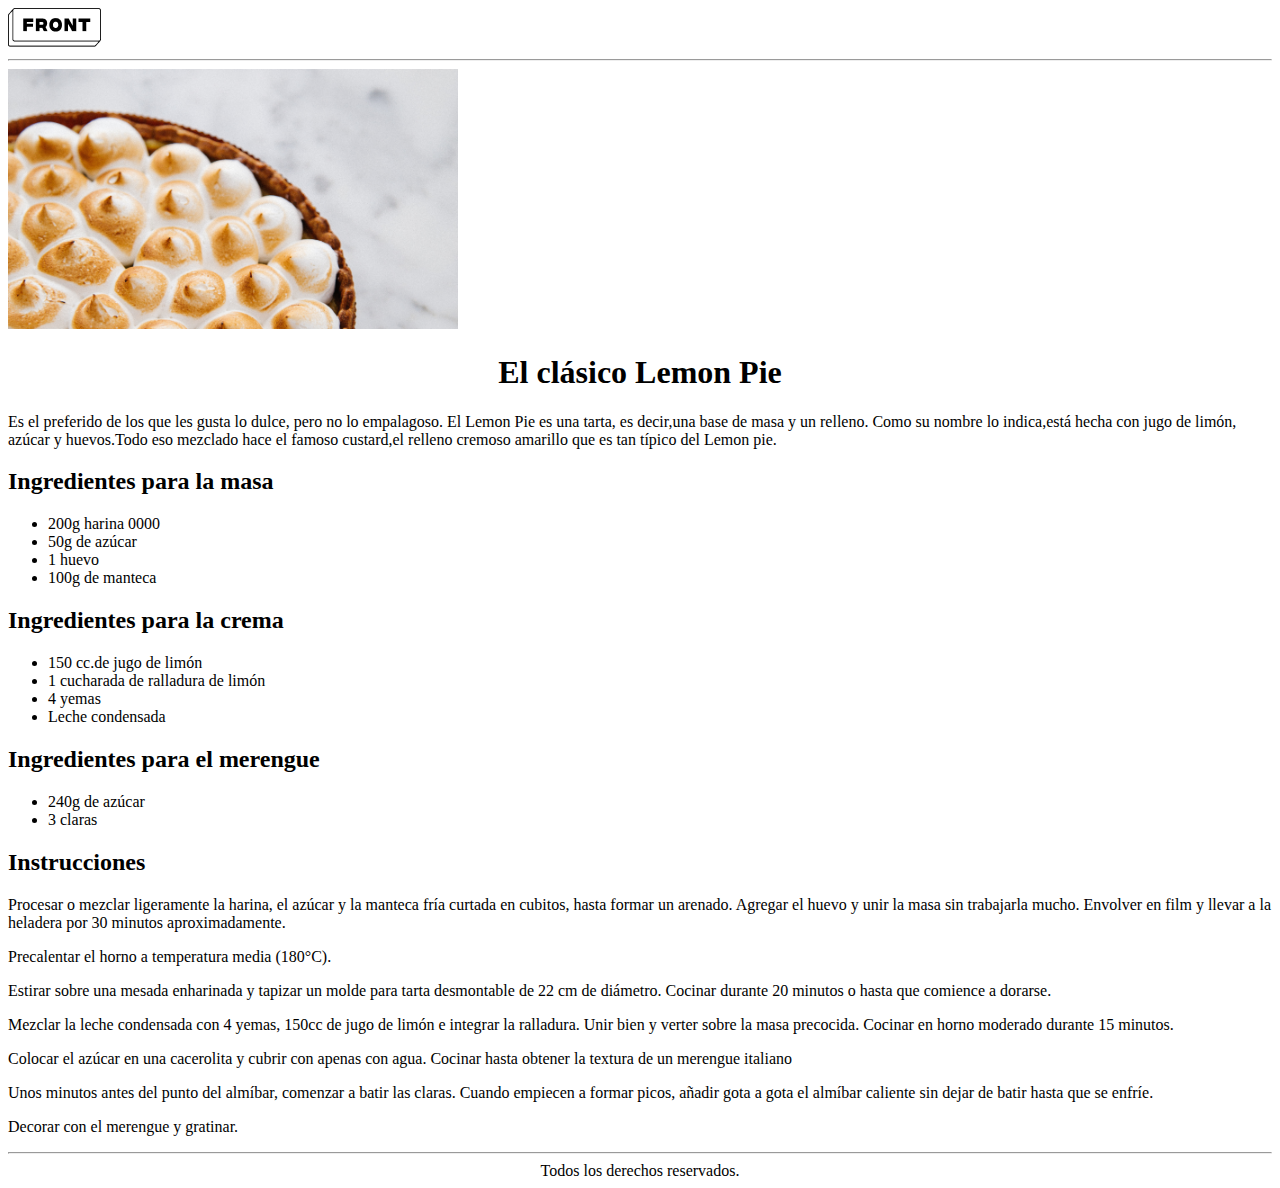
<file: Clase 3/index.html>
<!DOCTYPE html>
<html lang="en">
<head>
    <meta charset="UTF-8">
    <meta http-equiv="X-UA-Compatible" content="IE=edge">
    <meta name="viewport" content="width=device-width, initial-scale=1.0">
    <title>Ejercicio Front End 1</title>
</head>
<body>
    <header>
        <img src="images/logo-front.png" alt="Logo de la Pagina">
        <a href=""></a>
        <a href=""></a>
        <a href=""></a>
        <a href=""></a>
        <hr>
    </header>
    <main>
        <section>
            <img src="images/lemonPie.jpg" width="450px">
            <article>
                <h1 align="center"><b><font size="6">El clásico Lemon Pie</b></font></h1>
                <p>Es el preferido de los que les gusta lo dulce, pero no lo empalagoso. El Lemon Pie es una tarta, es decir,una base de masa y un relleno. Como su nombre lo indica,está hecha con jugo de limón, azúcar y huevos.Todo eso mezclado hace el famoso custard,el relleno cremoso amarillo que es tan típico del Lemon pie.</p>
            </article>
            <article>
                <h2>
                    Ingredientes para la masa
                </h2>
                <ul>
                    <li>200g harina 0000</li>
                    <li>50g de azúcar</li>
                    <li>1 huevo</li>
                    <li>100g de manteca</li>
                </ul>
            </article>
            <article>
                <h2>
                    Ingredientes para la crema
                </h2>
                <ul>
                    <li>150 cc.de jugo de limón</li>
                    <li>1 cucharada de ralladura de limón</li>
                    <li>4 yemas</li>
                    <li>Leche condensada</li>
                </ul>
            </article>
            <article>
                <h2>
                    Ingredientes para el merengue
                </h2>
                <ul>
                    <li>240g de azúcar</li>
                    <li>3 claras</li>
                </ul>
            </article>
            <article>
                <h2>Instrucciones</h2>
                <p>Procesar o mezclar ligeramente la harina, el azúcar y la manteca fría curtada en cubitos, hasta formar un arenado. Agregar el huevo y unir la masa sin trabajarla mucho. Envolver en film y llevar a la heladera por 30 minutos aproximadamente.</p>
                <p>Precalentar el horno a temperatura media (180°C).</p>
                <p>Estirar sobre una mesada enharinada y tapizar un molde para tarta desmontable de 22 cm de diámetro. Cocinar durante 20 minutos o hasta que comience a dorarse.</p>
                <p>Mezclar la leche condensada con 4 yemas, 150cc de jugo de limón e integrar la ralladura. Unir bien y verter sobre la masa precocida. Cocinar en horno moderado durante 15 minutos.</p>
                <p>Colocar el azúcar en una cacerolita y cubrir con apenas con agua. Cocinar hasta obtener la textura de un merengue italiano</p>
                <p>Unos minutos antes del punto del almíbar, comenzar a batir las claras. Cuando empiecen a formar picos, añadir gota a gota el almíbar caliente sin dejar de batir hasta que se enfríe.</p>
                <p>Decorar con el merengue y gratinar.</p>
            </article>
        </section>
    </main>
    <footer>
        <div align="center">
            <hr>
            <span >Todos los derechos reservados.</span>
        </div>
    </footer> 
</body>
</html>
</file>
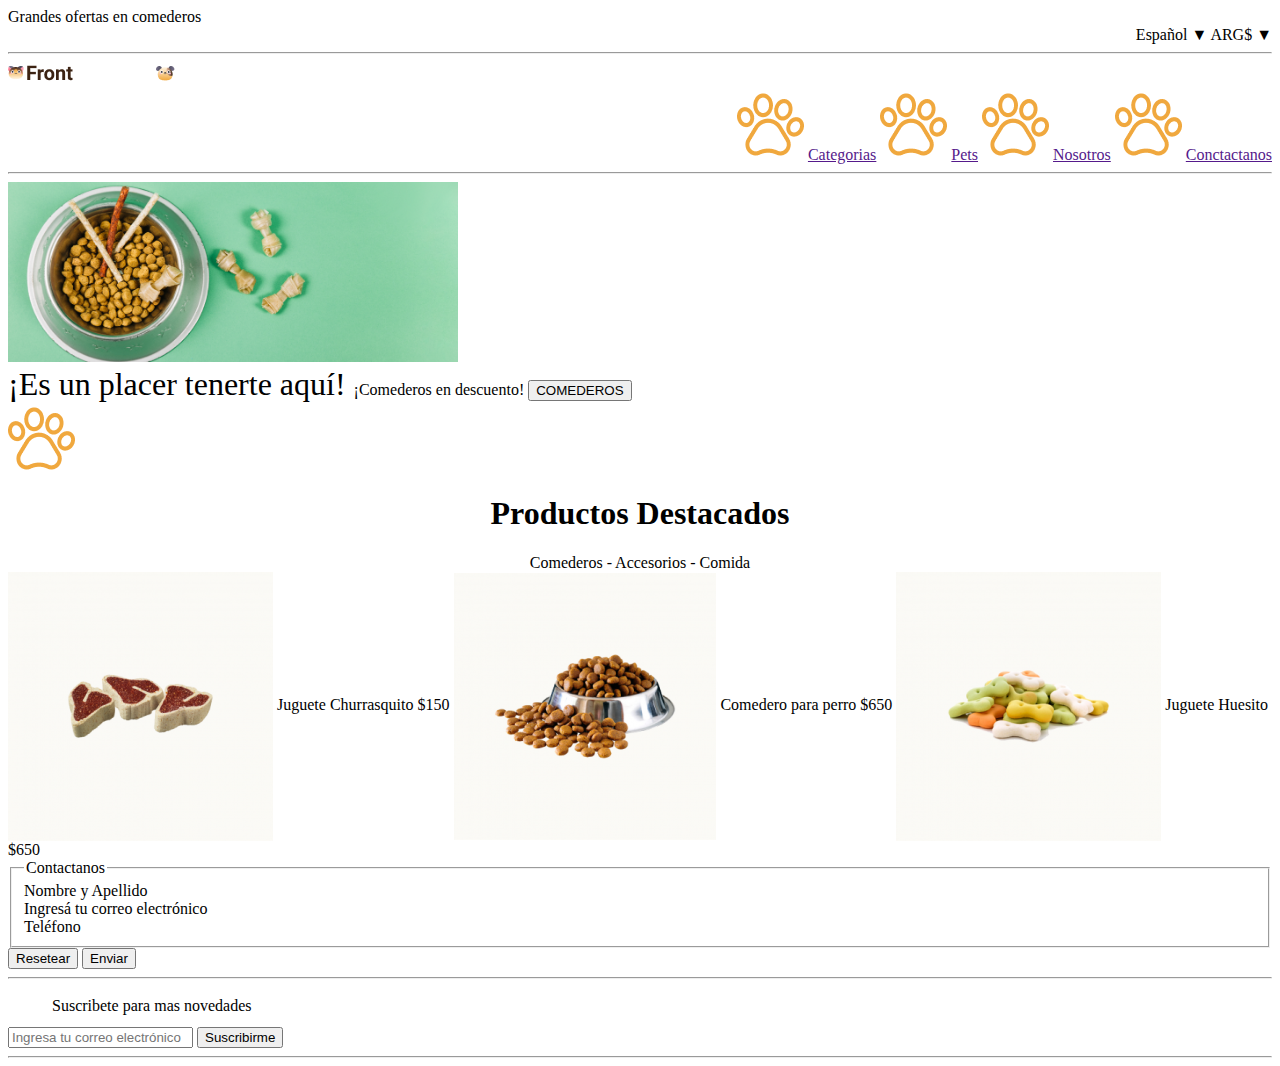
<file: Clase 5 MESA TRABAJO/index.html>
<!DOCTYPE html>
<html lang="en">
<head>
    <meta charset="UTF-8">
    <meta http-equiv="X-UA-Compatible" content="IE=edge">
    <meta name="viewport" content="width=device-width, initial-scale=1.0">
    <title>Ejercicio Front End 1</title>
</head>
<body>
    <header>
        <span>Grandes ofertas en comederos</span>
        <div align="right">
            <span>Español</span>
            <span>▼</span>
            <span>ARG$</span>
            <span>▼</span>
        </div>
        <hr>
        <img src="images/Logo.png" alt="Logo de la Pagina">
        <nav align="right">
            <img src="images/pawprint.png" alt="Logo de la Pagina">
            <a href="">Categorias</a>
            <img src="images/pawprint.png" alt="Logo de la Pagina">
            <a href="">Pets</a>
            <img src="images/pawprint.png" alt="Logo de la Pagina">
            <a href="">Nosotros</a>
            <img src="images/pawprint.png" alt="Logo de la Pagina">
            <a href="">Conctactanos</a>
        </nav>
        <hr>
    </header>
    <main>
        <section>
            <img src="images/bowl-and-pet-daities-on-green-background.png" width="450px">
            <article>
                <span align="center"><font size="6">¡Es un placer tenerte aquí! </font></span>
                <span>¡Comederos en descuento!</span>
                <button>COMEDEROS</button>
            </article>
            <article>
                <img src="images/pawprint.png" alt="Logo patita" align="center">
                <h1 align="center">
                    Productos Destacados
                </h1>
                <div align="center">
                    <a>Comederos</a>
                    <span>-</span>
                    <a>Accesorios</a>
                    <span>-</span>
                    <a>Comida</a>
                </div>
            </article>
            <article>
                <img src="images/churrasquito.png" alt="Logo patita" align="center">
                <span>Juguete Churrasquito</span>
                <span>$150</span>
                <img src="images/comedero.png" alt="Logo patita" align="center">
                <span>Comedero para perro</span>
                <span>$650</span>
                <img src="images/Huesito.png" alt="Logo patita" align="center">
                <span>Juguete Huesito</span>
                <span>$650</span>
            </article>
            <article>
                <fieldset>
                    <legend>Contactanos</legend>
                
                <div>
                    <label>Nombre y Apellido</label>
                </div>
                <div>
                    <label>Ingresá tu correo electrónico</label>
                </div>
                <div>
                    <label>Teléfono</label>
                </div>
                </fieldset>
            </article>
            <article>
                <button>Resetear</button>
                <button>Enviar</button>
            </article>
        </section>
    </main>
    <footer>
        <hr>
        <div>
            <img src="images/enviar-correo.png" alt="Logo patita" align="center">
            <span>Suscribete para mas novedades</span>
            <div>
                <input placeholder="Ingresa tu correo electrónico">
                <button>Suscribirme</button>
            </div>
        </div>
        <hr>
    </footer> 
</body>
</html>
</file>
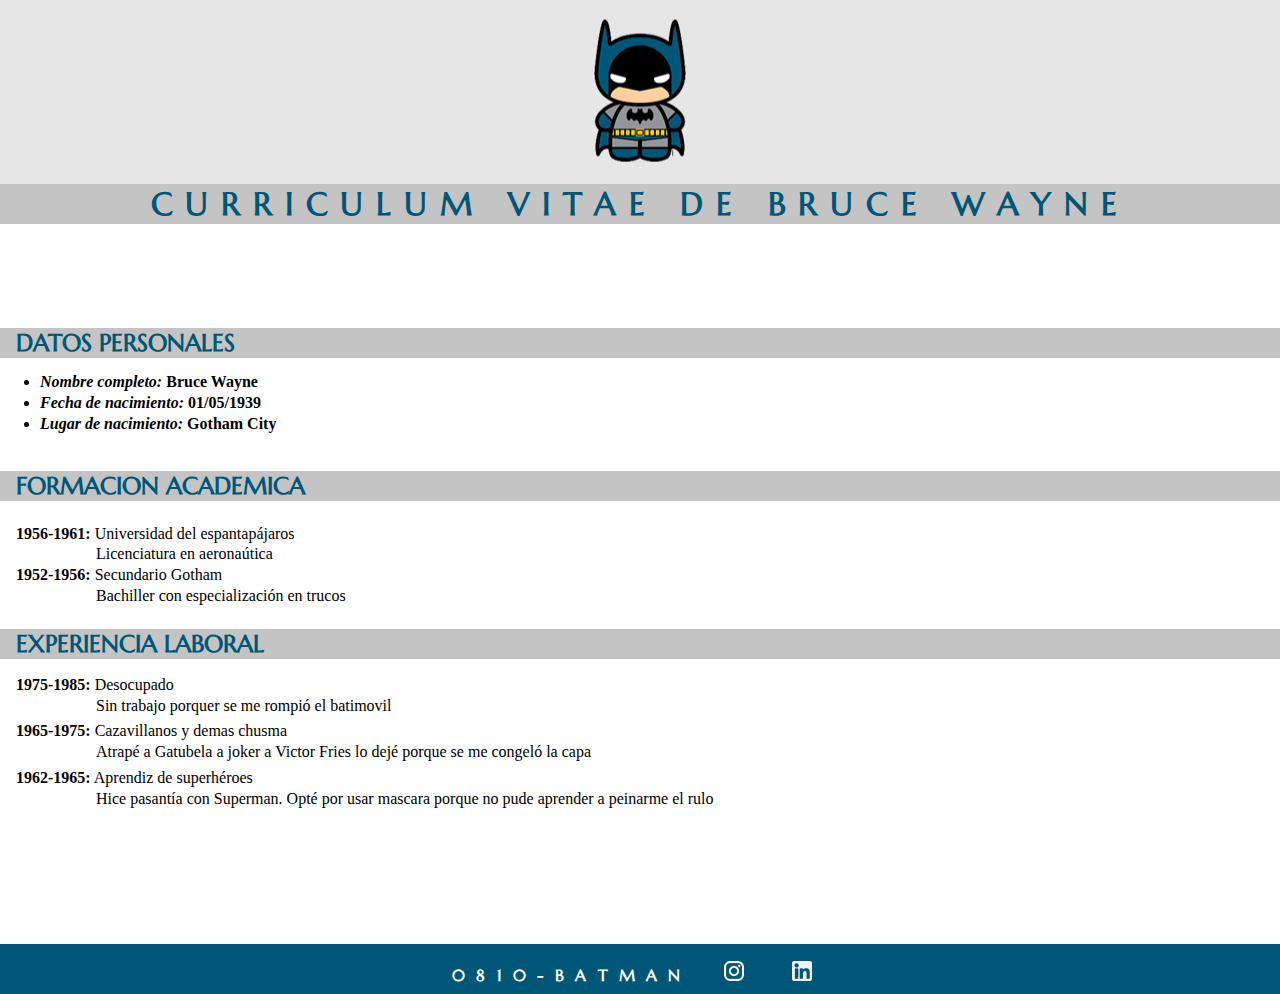
<file: Clase 6/index.html>
<!DOCTYPE html>
<html lang="en">
<head>
    <meta charset="UTF-8">
    <meta http-equiv="X-UA-Compatible" content="IE=edge">
    <meta name="viewport" content="width=device-width, initial-scale=1.0">
    <link rel="stylesheet" href="style.css">
    <title>Document</title>
</head>
<body>
    <header>
        <img src="img/logo-batman.png">
        <h1 class="title">CURRICULUM VITAE DE BRUCE WAYNE</h1>
    </header>
    <main>
        <section>
            <h2 class="title">DATOS PERSONALES</h2>
            <ul>
                <li><span><i>Nombre completo:</i> Bruce Wayne</li>
                <li><span><i>Fecha de nacimiento:</i> 01/05/1939</li>
                <li><span><i>Lugar de nacimiento:</i> Gotham City</li>
            </ul>
        </section>
        <section class="section-2">
            <h2 class="title">FORMACION ACADEMICA</h2>
            <div>
            <ul class="no-text-decoration">
                <li ><span>1956-1961:</span> Universidad del espantapájaros
                    <p>Licenciatura en aeronaútica</p></li>
                <li ><span>1952-1956:</span> Secundario Gotham
                    <p>Bachiller con especialización en trucos</p></li>
            </ul>
            </div>
        </section>
        <section class="section-3">
            <h2 class="title">EXPERIENCIA LABORAL</h2>
            <ul class="no-text-decoration">
                <li ><span>1975-1985:</span> Desocupado
                    <p>Sin trabajo porquer se me rompió el batimovil</p></li>
                <li ><span>1965-1975:</span> Cazavillanos y demas chusma
                    <p>Atrapé a Gatubela a joker a Victor Fries lo dejé porque se me congeló la capa</p></li>
                <li ><span>1962-1965:</span> Aprendiz de superhéroes
                    <p>Hice pasantía con Superman. Opté por usar mascara porque no pude aprender a peinarme el rulo</p></li>
            </ul>
        </section>
    </main>
    <footer>
        <span>0810-BATMAN</span>
        <img class="logo" src="img/ico_instagram.png" alt="">
        <img class="logo" src="img/ico_linkedin.png" alt="">
    </footer>
</body>
</html>
</file>
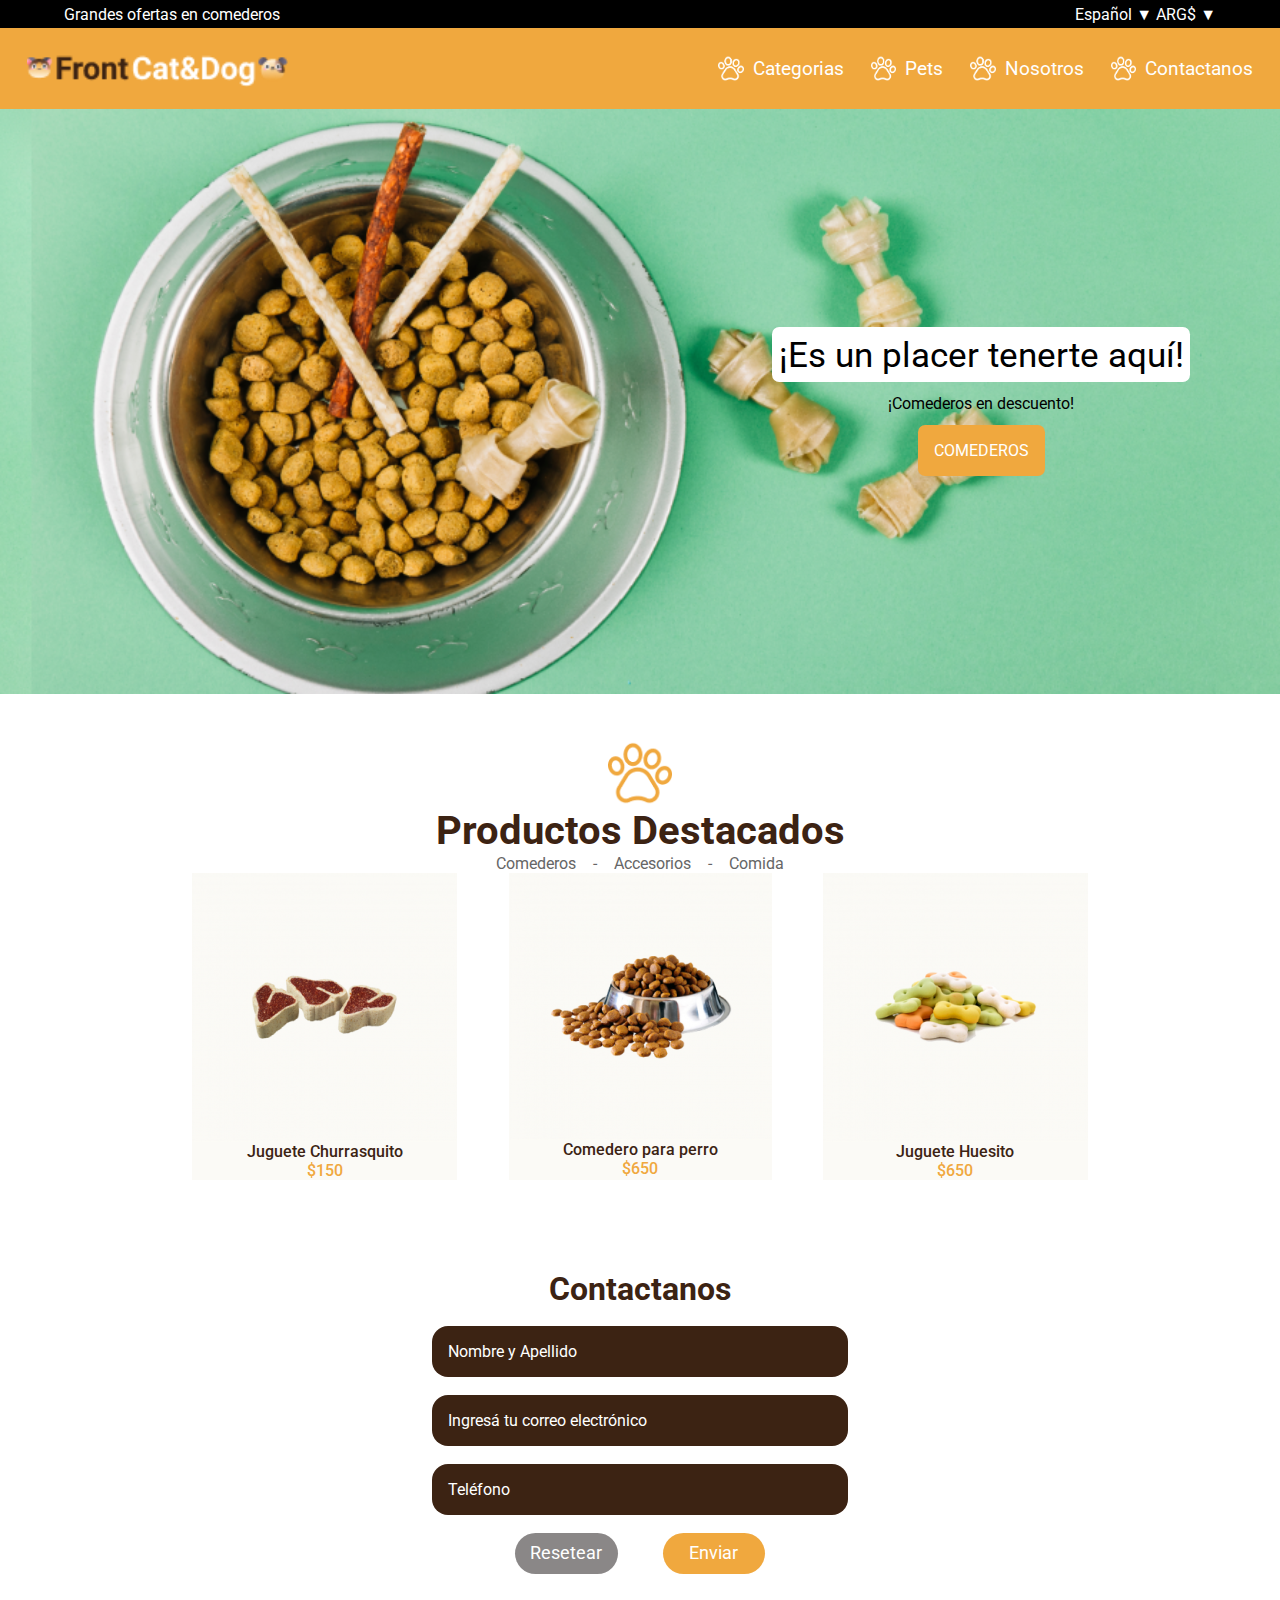
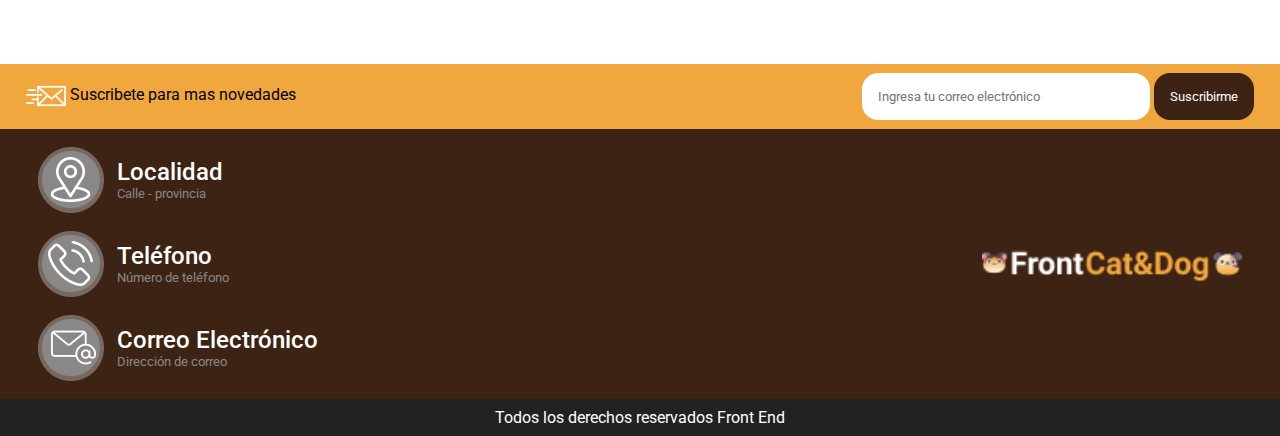
<file: Clase 8/index.html>
<!DOCTYPE html>
<html lang="en">
<head>
    <meta charset="UTF-8">
    <meta http-equiv="X-UA-Compatible" content="IE=edge">
    <meta name="viewport" content="width=device-width, initial-scale=1.0">
    <link rel="stylesheet" href="style.css">
    <title>Ejercicio Front End 1</title>
</head>
<body>
    <header>
        <div class="black-bar">
            <span>Grandes ofertas en comederos</span>
            <div align="right">
                <span>Español</span>
                <span>▼</span>
                <span>ARG$</span>
                <span>▼</span>
            </div>
        </div>
        <div class="orange-bar">
            <img class="logo" src="images/Logo.png" alt="Logo de la Pagina">
            <nav align="right">
                <img src="images/pawprint.png" alt="Logo de la Pagina">
                <a href="">Categorias</a>
                <img src="images/pawprint.png" alt="Logo de la Pagina">
                <a href="">Pets</a>
                <img src="images/pawprint.png" alt="Logo de la Pagina">
                <a href="">Nosotros</a>
                <img src="images/pawprint.png" alt="Logo de la Pagina">
                <a href="">Contactanos</a>
            </nav>
        </div>
    </header>
    <main>
        <section>
            <article class="bowl-article">
                <div class="bowl-article-div">
                    <span class="bowl-article-div-t1">¡Es un placer tenerte aquí!</span>
                    <span class="bowl-article-div-t2">¡Comederos en descuento!</span>
                    <button>COMEDEROS</button>
                </div>
            </article>
            <article class="products-article">
                <img class="products-article-logo" src="images/pawprint.png" alt="Logo patita" >
                <h1>Productos Destacados</h1>
                <div class="products-article-div">
                    <a href="">Comederos</a>
                    <span>-</span>
                    <a href="">Accesorios</a>
                    <span>-</span>
                    <a href="">Comida</a>
                </div>
                <div class="products-article-img">
                    <div>
                        <img src="images/churrasquito.png" alt="Logo patita">
                        <span class="product-span">Juguete Churrasquito</span>
                        <span class="price-span">$150</span>
                    </div>
                    <div>
                        <img src="images/comedero.png" alt="Logo patita">
                        <span class="product-span">Comedero para perro</span>
                        <span class="price-span">$650</span>
                    </div>
                    <div>
                        <img src="images/Huesito.png" alt="Logo patita">
                        <span class="product-span">Juguete Huesito</span>
                        <span class="price-span">$650</span>
                    </div>
                </div>
            </article>
            <form class="contact-article">
                <h2>Contactanos</h2>
                <div class="contact-article-form">
                    <label for="text">Nombre y Apellido</label>
                    <input type="text">
                </div>
                <div class="contact-article-form">
                    <label for="email">Ingresá tu correo electrónico</label>
                    <input type="email">
                </div>
                <div class="contact-article-form">
                    <label for="tel">Teléfono</label>
                    <input type="tel">
                </div>
                <div class="button">
                    <button id="reset" type="reset">Resetear</button>
                    <button id="send" type="submit">Enviar</button>
                </div>
            </form>
        </section>
    </main>
    <footer>
        <div class="footer1-3">
            <div>
                <img src="images/enviar-correo.png" alt="Logo patita" align="center">
                <span>Suscribete para mas novedades</span>
            </div>
            <form>
                
                <input placeholder="Ingresa tu correo electrónico">
                <button type="submit">Suscribirme</button>
            </form>
        </div>
        <div class="footer2-3">
            <div>
                <div class="footer2-3-elementos">
                    <img src="images/ubicacion.png" alt="">
                    <div>
                        <span class="text1-2">Localidad</span>
                        <span class="text2-2">Calle - provincia</span>
                    </div>
                </div>
                <div class="footer2-3-elementos">
                    <img src="images/telefono.png" alt="">
                    <div>
                        <span class="text1-2">Teléfono</span>
                        <span class="text2-2">Número de teléfono</span>
                    </div>
                </div>
                <div class="footer2-3-elementos">
                    <img src="images/correo.png" alt="">
                    <div>
                        <span class="text1-2">Correo Electrónico</span>
                        <span class="text2-2">Dirección de correo</span>
                    </div>
                </div>
            </div>
            <img src="images/Logo2.png" alt="" class="logofooter">
        </div>
        <div class="footer3-3">
            <span>Todos los derechos reservados Front End</span>
        </div>
    </footer> 
</body>
</html>
</file>
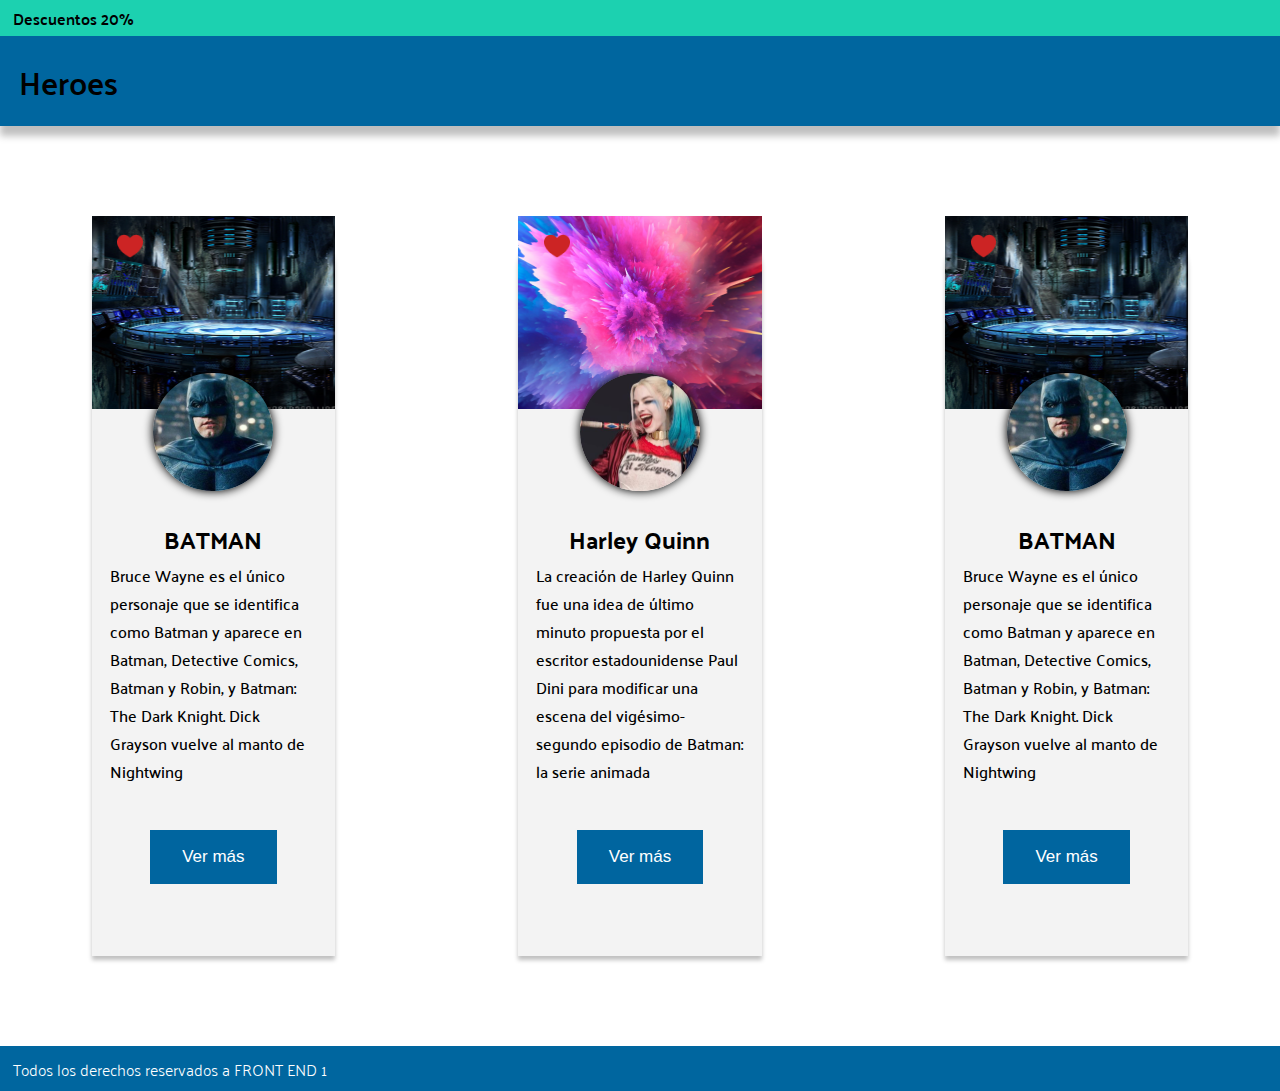
<file: Clase 9/index.html>
<!DOCTYPE html>
<html lang="en">
<head>
    <meta charset="UTF-8">
    <meta http-equiv="X-UA-Compatible" content="IE=edge">
    <meta name="viewport" content="width=device-width, initial-scale=1.0">
    <link rel="stylesheet" href="style.css">
    <title>Document</title>
</head>
<body>
    <header>
        <div class="header1">
            <span>Descuentos 20%</span>
        </div>
        <div class="header2">
            <h1>Heroes</h1>
        </div>
    </header>
    <main>
        <div class="rectangulo">
            <div class="background-div">
                <img src="./images/vector.png" alt="">
            </div>
            <div class="nombre-div">
                <img src="./images/batman.png" alt="">
                <h2>BATMAN</h2>
                <p>Bruce Wayne es el único personaje que se identifica como Batman y aparece en Batman, Detective Comics, Batman y Robin, y Batman: The Dark Knight. Dick Grayson vuelve al manto de Nightwing
                </p>
                <button>Ver más</button>
            </div>
        </div>
        <div class="rectangulo">
            <div class="background-div2">
                <img src="./images/vector.png" alt="">
            </div>
            <div class="nombre-div">
                <img src="./images/chica.png" alt="">
                <h2>Harley Quinn</h2>
                <p>La creación de Harley Quinn fue una idea de último minuto propuesta por el escritor estadounidense Paul Dini para modificar una escena del vigésimo-segundo episodio de Batman: la serie animada
                </p>
                <button>Ver más</button>
            </div>
        </div>        
        <div class="rectangulo">
            <div class="background-div">
                <img src="./images/vector.png" alt="">
            </div>
            <div class="nombre-div">
                <img src="./images/batman.png" alt="">
                <h2>BATMAN</h2>
                <p>Bruce Wayne es el único personaje que se identifica como Batman y aparece en Batman, Detective Comics, Batman y Robin, y Batman: The Dark Knight. Dick Grayson vuelve al manto de Nightwing
                </p>
                <button>Ver más</button>
            </div>
        </div>
    </main>
    <footer>
        <span>Todos los derechos reservados a FRONT END 1</span>
    </footer>
</body>
</html>
</file>
<file: Clase 6/style.css>
@import url('https://fonts.googleapis.com/css2?family=Marcellus+SC&display=swap');

*{
    margin: 0;
}
header{
    background-color: #E6E6E6;
    text-align: center;
}
header img{
    margin: 1rem 0 1rem 0;
}
.title{
    background-color: #C4C4C4;
    color: #005677;
    font-family: 'Marcellus SC', serif;
}
h1.title{
    text-align: center;
    margin-bottom: 10vh;
    letter-spacing: 0.8rem;
}
h2.title{
    text-indent: 1rem;
}
.no-text-decoration{
    list-style: none;
}
section{
    height: 15vh;
    display: flex;
    flex-direction: column;
    justify-content: space-evenly;
}
.section-2{
    height: 20vh;
}
.section-2 ul{
    padding-inline-start: 1rem;
}
.section-3{
    flex-direction: column;
    justify-content: flex-start;
    height: 30vh;
    margin-bottom: 5vh;
}
.section-3 ul{
    margin-top: 1rem;
    padding-inline-start: 1rem;
}
.section-3 ul li{
    margin-bottom: 0.3rem;
}
p{
    text-indent: 5rem;
}
span{
    font-weight: bold;  
}
footer{
    background-color: #005677;
    color: white;
    text-align: center;
    padding: 1vh;
    font-family: 'Marcellus SC', serif;
    letter-spacing: 0.7rem;
}
li{
    line-height: 1.3rem;
}
.logo{
    margin: 0.5rem 1rem 0 1rem;
    vertical-align: baseline;
}
</file>
<file: Clase 8/style.css>
@import url('https://fonts.googleapis.com/css2?family=Roboto:ital,wght@0,100;0,300;0,400;0,500;0,700;0,900;1,100;1,300;1,400;1,500;1,700;1,900&display=swap');

*{
    margin: 0;
    font-family: 'Roboto', sans-serif;
    text-decoration: none;
}

.black-bar{
    background-color: black;
    color: white;
    display: flex;
    justify-content: space-between;
    padding: 0.5vh 5vw 0.5vh 5vw;
}

.orange-bar {
    display: flex;
    justify-content: space-between;
    background-color: #F0A83E;
    align-items: center;
    height: 9vh;
}

.logo{
    height: 4vh;
    margin-left: 3vh;
}

nav{
    display: flex;
    align-items: center;
}

nav img{
    filter: sepia(100) brightness(100);
    height: 3vh;
}

nav a{
    color: white;
    margin: 0 3vh 0 1vh;
    font-size: 1.2rem;
}

/** BOWL SECTION **/

.bowl-article{
    margin-bottom: 5vh;
    background-image: url("images/bowl-and-pet-daities-on-green-background.png");
    background-size: cover;
    background-position: 3.5vh;
    height: 65vh;
    display: flex;
    flex-direction: column;
    align-items: flex-end;
    justify-content: center;
}

.bowl-article-div{
    display: flex;
    flex-direction: column;
    flex-wrap: nowrap;
    align-items: center;
    margin-right: 10vh;
}

.bowl-article-div span{
    margin-bottom: 1.3vh;
}

.bowl-article-div-t1{
    background-color: white;
    font-size: 2.2rem;
    padding: 0.4rem;
    border-radius: 0.45rem;
}

.bowl-article-div button{
    background-color: #F0A83E;
    color: white;
    border-style: none;
    padding: 1rem;
    font-size: 1rem;
    border-radius: 0.45rem;
}

.products-article{
    display: flex;
    align-items: center;
    flex-direction: column;
}

.products-article-logo{
    width: 5vw;
}

.products-article-img{
    display: flex;
    flex-direction: row;
    gap: 4vw;
}

.products-article h1{
    font-size: 2.5rem;
    color: #3C2313;
}

.products-article-img div{
    display: flex;
    flex-direction: column;
    align-items: center;
    background-color: #FBFAF6;
    font-weight: 500;
}

.products-article-div{
    color: #666666;
}

.products-article-div a{
    color: #666666;
    margin: 0 1vw 0 1vw;
}

.product-span{
    color: #3C2313;
}

.price-span{
    color: #F0A83E;
}

.contact-article{
    margin-top: 10vh;
    display: flex;
    flex-direction: column;
    align-items: center;
    gap: 2vh;
}

.contact-article h2{
    color: #3C2313;
    font-size: 2rem;
}

.contact-article-form{
    width: 30vw;
    display: flex;
    justify-content: space-between;
    align-items: center;
    background-color: #3C2313;
    color: white;
    padding: 1rem;
    border-radius: 1rem;

}
.contact-article-form input{
    background-color:#3C2313;
    color: white;
    border-style: none;
}

.button{
    display: flex;
    justify-content: space-between;
    gap: 5vh;
    
}
#reset{
    color: white;
    background-color:#8A8787 ;
    border-style: none;
    border-radius: 1.5rem;
    width: 8vw;
    padding: 0.65rem;
    font-size: 1.1rem;
}

#send{
    color: white;
    background-color: #F0A83E;
    border-style: none;
    border-radius: 1.5rem;
    width: 8vw;
    padding: 0.65rem;
    font-size: 1.1rem;
}

.footer1-3{
    margin-top: 10vh;
    padding: 1vh 2vw;
    display: flex;
    justify-content: space-between;
    align-items: center;
    background-color: #F0A83E;
}

.footer1-3 form button{
    background-color: #3C2313;
    border-style: none;
    color: white;
    padding: 1rem;
    border-radius: 1rem;
}

.footer1-3 form input{
    border-style: none;
    color: white;
    padding: 1rem;
    width: 20vw;
    border-radius: 1rem;
}

.footer2-3{
    display: flex;
    background-color: #3C2313;
    justify-content: space-between;
    align-items: center;
    padding: 0 3vw;
}

.footer2-3-elementos{
    display: flex;
    align-items: center;
    margin-top: 2vh;
    margin-bottom: 2vh;
}

.footer2-3-elementos span{
    display: block;
}

.footer2-3-elementos div{
    margin-left: 1vw;

}

.text1-2{
    color: white;
    font-size: 1.5rem;
    font-weight: 500;
}

.text2-2{
    color: #8A8787;
    font-size: 0.8em;
}

.logofooter{
    height: 4vh;
}

.footer3-3{
    background-color:#222222 ;
    color: white;
    text-align: center;
    padding: 1vh 0vw;
}
</file>
<file: Clase 9/style.css>
@import url('https://fonts.googleapis.com/css2?family=Palanquin:wght@100;200;300;400;500;600;700&display=swap');

*{
    margin: 0px;
    padding: 0px;
    box-sizing: border-box;
    font-family: 'Palanquin', sans-serif;
}
.header1{
    background-color: #1CD1B0;
    height: 3vh;
    display: flex;
    align-items: center;
    padding-left: 1vw;
    padding-top: 2vh;
    padding-bottom: 2vh;
}
.header1 span{
    font-weight: 600;
}
.header2{
    background-color: #00669F;
    height: 10vh;
    padding-top: 2vh;
    padding-bottom:2vh;
    display: flex;
    align-items: center;
    padding-left: 1.5vw;
    box-shadow: 0px 10px 7px 0px #00000040;

}
.header2 h1{
    font-weight: 600;
}
.background-div{
    background-image: url(./images/fondo-batman.png);
    width: 19vw;
    background-size: auto;
    background-position: center;
    height: 193px;
    background-repeat: no-repeat;
}
.background-div2{
    background-image: url(./images/fondo-chica.png);
    width: 19vw;
    background-size: auto;
    background-position: center;
    height: 193px;
    background-repeat: no-repeat;
}
.background-div2 img{
    position: relative;
    left: 2vw;
    top: 2vh;
    width: 2vw;
    transition: all 800ms;
}
.background-div2 img:hover{
    filter: grayscale(100);
    width: 1.5vw;
}
.background-div img:hover{
    filter: grayscale(100);
    width: 1.5vw;
}
.background-div img{
    position: relative;
    left: 2vw;
    top: 2vh;
    width: 2vw;
    transition: all 800ms;
}
.nombre-div{
    display: flex;
    flex-direction: column;
    align-items: center;
    position: relative;
    bottom: 6vh;
    padding: 2vh;
}
.nombre-div p{
    height:max-content;
    font-weight: 500;
}
.nombre-div img{
    width: 120px;
    height: 118px;
    border-radius: 100px;
    box-shadow: 0px 0px 10px 0.5px black;
    margin-bottom: 3vh;
    transition: all 600ms;
}
.nombre-div img:hover{
    border-radius: 100px;
    box-shadow: 0px 0px 10px 0.5px black;
    margin-bottom: 3vh;
    filter: drop-shadow(2px 4px 6px black);
}
main{
    margin-top: 10vh;
    display: flex;
    height: max-content;
    justify-content: space-around;
}
.rectangulo{
    display: flex;
    flex-direction: column;
    align-items: center;
    background-color: #F3F3F3;
    width: 19vw;
    border-radius: 50px 50px 0px 0;
    box-shadow: 0px 4px 4px 0px #00000040;

}
button {
    margin-top: 5vh;
	background-color:#00659f;
	border:1px solid #00659f;
	display:inline-block;
	cursor:pointer;
	color:#ffffff;
	font-family:Arial;
	font-size:17px;
	padding:16px 31px;
	text-decoration:none;
    transition: all 500ms;
}
button:hover {
	background-color:#ffffff;
    color: #00659f ;
    border:5px solid #00659f;
    padding:11px 26px;
}
button:active {
	position:relative;
	top:1px;
}     
footer{
    margin-top: 10vh;
    padding-left: 1vw;
    height: 5vh;
    background-color: #00669F;
    color: white;
    display: flex;
    align-items: center;

}
footer span{
    font-weight: 300;
}
</file>
